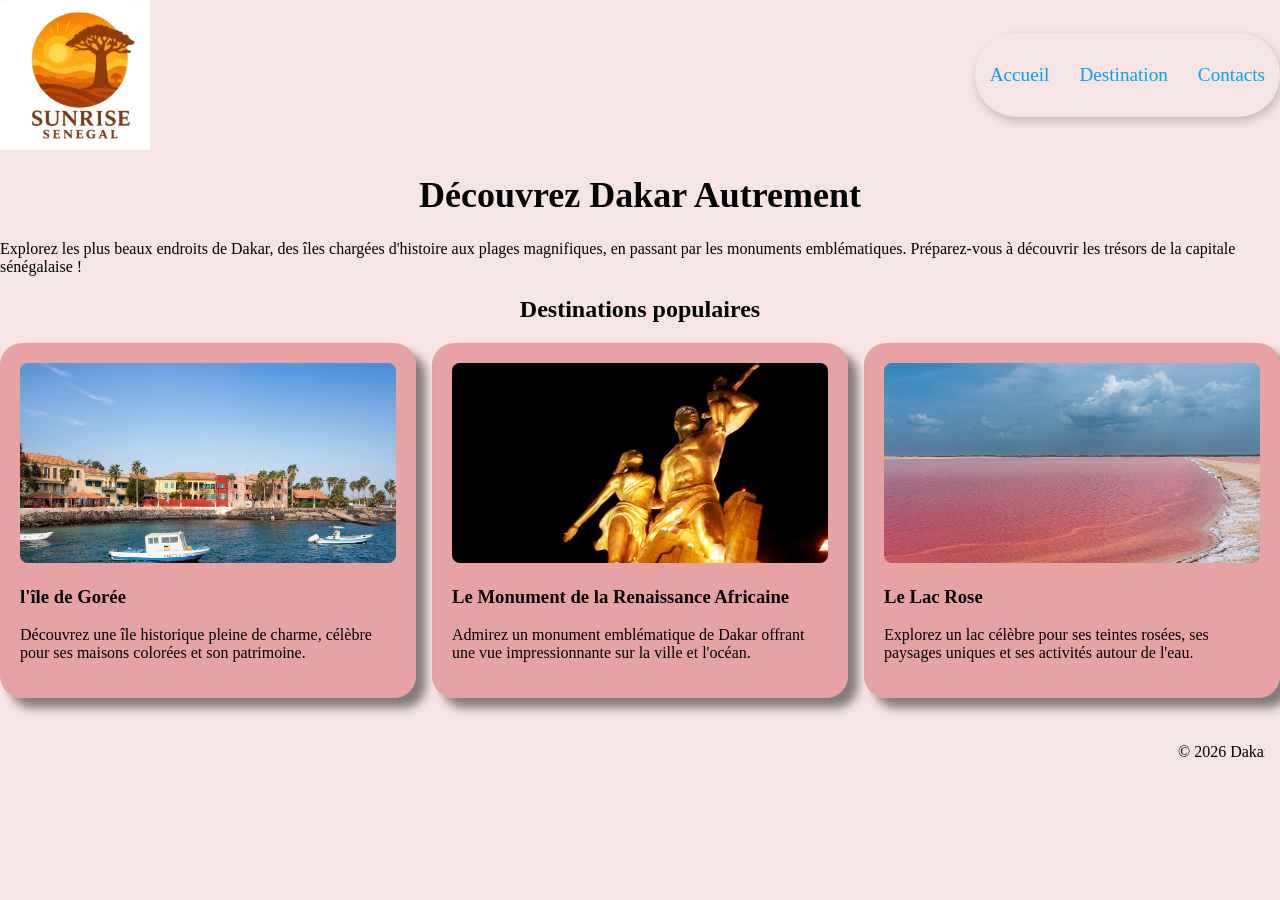
<file: index.html>
<!DOCTYPE html>
<html lang="fr">
<head>
    <meta charset="UTF-8">
    <meta name="viewport" content="width=device-width, initial-scale=1.0">
    <title>Dakar-Explorer</title>
    <link rel="stylesheet" href="style.css">
</head>
<body>
  <header>
<img src="Images/logo.png" alt="logo" width="150" height="150">    
      <nav>
            <ul>
              <li><a href="index.html">Accueil</a></li>
              <li><a href="destination.html">Destination</a></li>
              <li><a href="contacts.html">Contacts</a></li>

            </ul>
      </nav>
  </header>
    <main>
        <h1>Découvrez Dakar Autrement</h1>
        <p>Explorez les plus beaux endroits de Dakar, 
            des îles chargées d'histoire aux plages magnifiques,
            en passant par les monuments emblématiques. 
            Préparez-vous à découvrir les trésors de la capitale sénégalaise !
        </p>

        <h2>Destinations populaires</h2>
     <section>
          <article>
              <img src="Images/gorée.jpg" alt="Gorée">
              <h3>l'île de Gorée </h3>
             <p>Découvrez une île historique pleine de charme,
              célèbre pour ses maisons colorées 
              et son patrimoine.</p>
          </article>
           
         <article>
             <img src="Images/R.jpg" alt="Monument" >
             <h3>Le Monument de la Renaissance Africaine</h3>
             <p>Admirez un monument emblématique de Dakar 
             offrant une vue impressionnante sur la ville et l'océan.</p>
         </article>
            
         <article>
            <img src="Images/lac.jpg" alt="Lac Rose" >
             <h3>Le Lac Rose</h3>
             <p>Explorez un lac célèbre pour ses teintes rosées, 
              ses paysages uniques et ses activités autour de l'eau.</p>
          </article>
     </section>
    </main>

 <footer>
     <marquee behavior="" direction="">
          © 2026 Dakar Explorer — Explorez Dakar, vivez le Sénégal !
       </marquee>
  </footer>
</body>

</html>
</file>
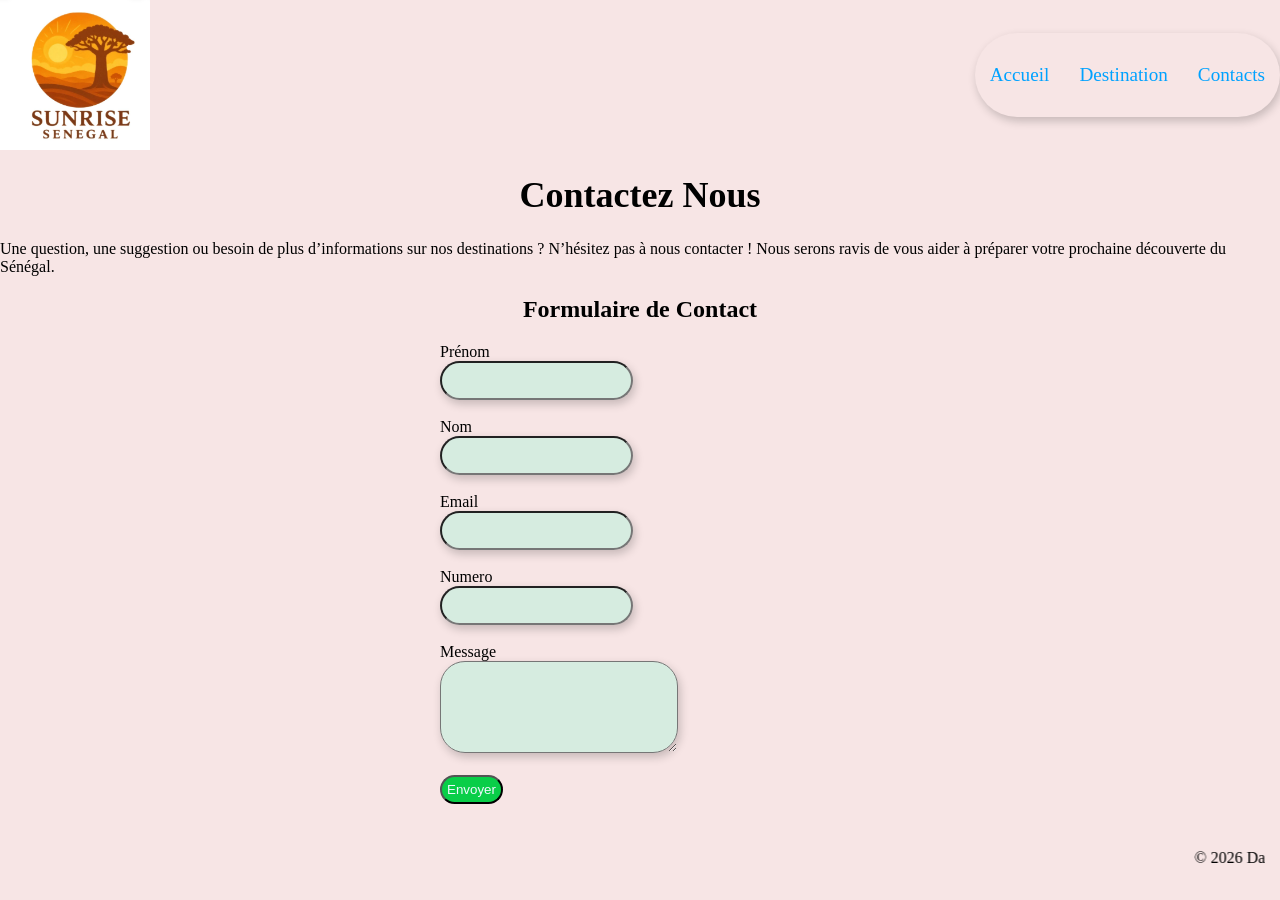
<file: contacts.html>
<!DOCTYPE html>
<html lang="fr">
<head>
    <meta charset="UTF-8">
    <meta name="viewport" content="width=device-width, initial-scale=1.0">
    <title>Dakar-Explorer</title>
    <link rel="stylesheet" href="style.css">
</head>
<body>
 <header>
       <img src="Images/logo.png" alt="logo" width="150" height="150">
          
        <nav>
            <ul>
                <li><a href="index.html">Accueil</a></li>
                <li><a href="destination.html">Destination</a></li>
                <li><a href="contacts.html">Contacts</a></li>

            </ul>
        </nav>
  </header>
  <main>
      <h1>Contactez Nous</h1>
      <p>Une question, une suggestion ou besoin de plus d’informations sur nos destinations ? N’hésitez pas à nous contacter ! Nous serons ravis de vous aider à préparer votre prochaine découverte du Sénégal.</p>
      <h2>Formulaire de Contact</h2>
      
      <section id="formulaire">
          <form action="https://formsubmit.co/1boitedereception2026@gmail.com" method="POST">
              <label for="prenom">Prénom</label> <br>
              <input type="text" id="prenom" name="prenom" required> <br><br>

              <label for="nom">Nom</label> <br>
              <input type="text" id="nom" name="nom" required> <br><br>

              <label for="email">Email</label> <br>
              <input type="email" name="email" id="email" required> <br><br>
              

              <label for="number">Numero</label> <br>
              <input type="tel" id="number" name="number"> <br><br>

              <label for="message">Message</label><br>
              <textarea name="message" id="message"></textarea><br><br>

               <button type="submit">Envoyer</button>
          </form>
      </section>
  </main>

  <footer>
     <marquee behavior="" direction="">
          © 2026 Dakar Explorer — Explorez Dakar, vivez le Sénégal !
      </marquee>
  </footer>
</body>
</html>
</file>
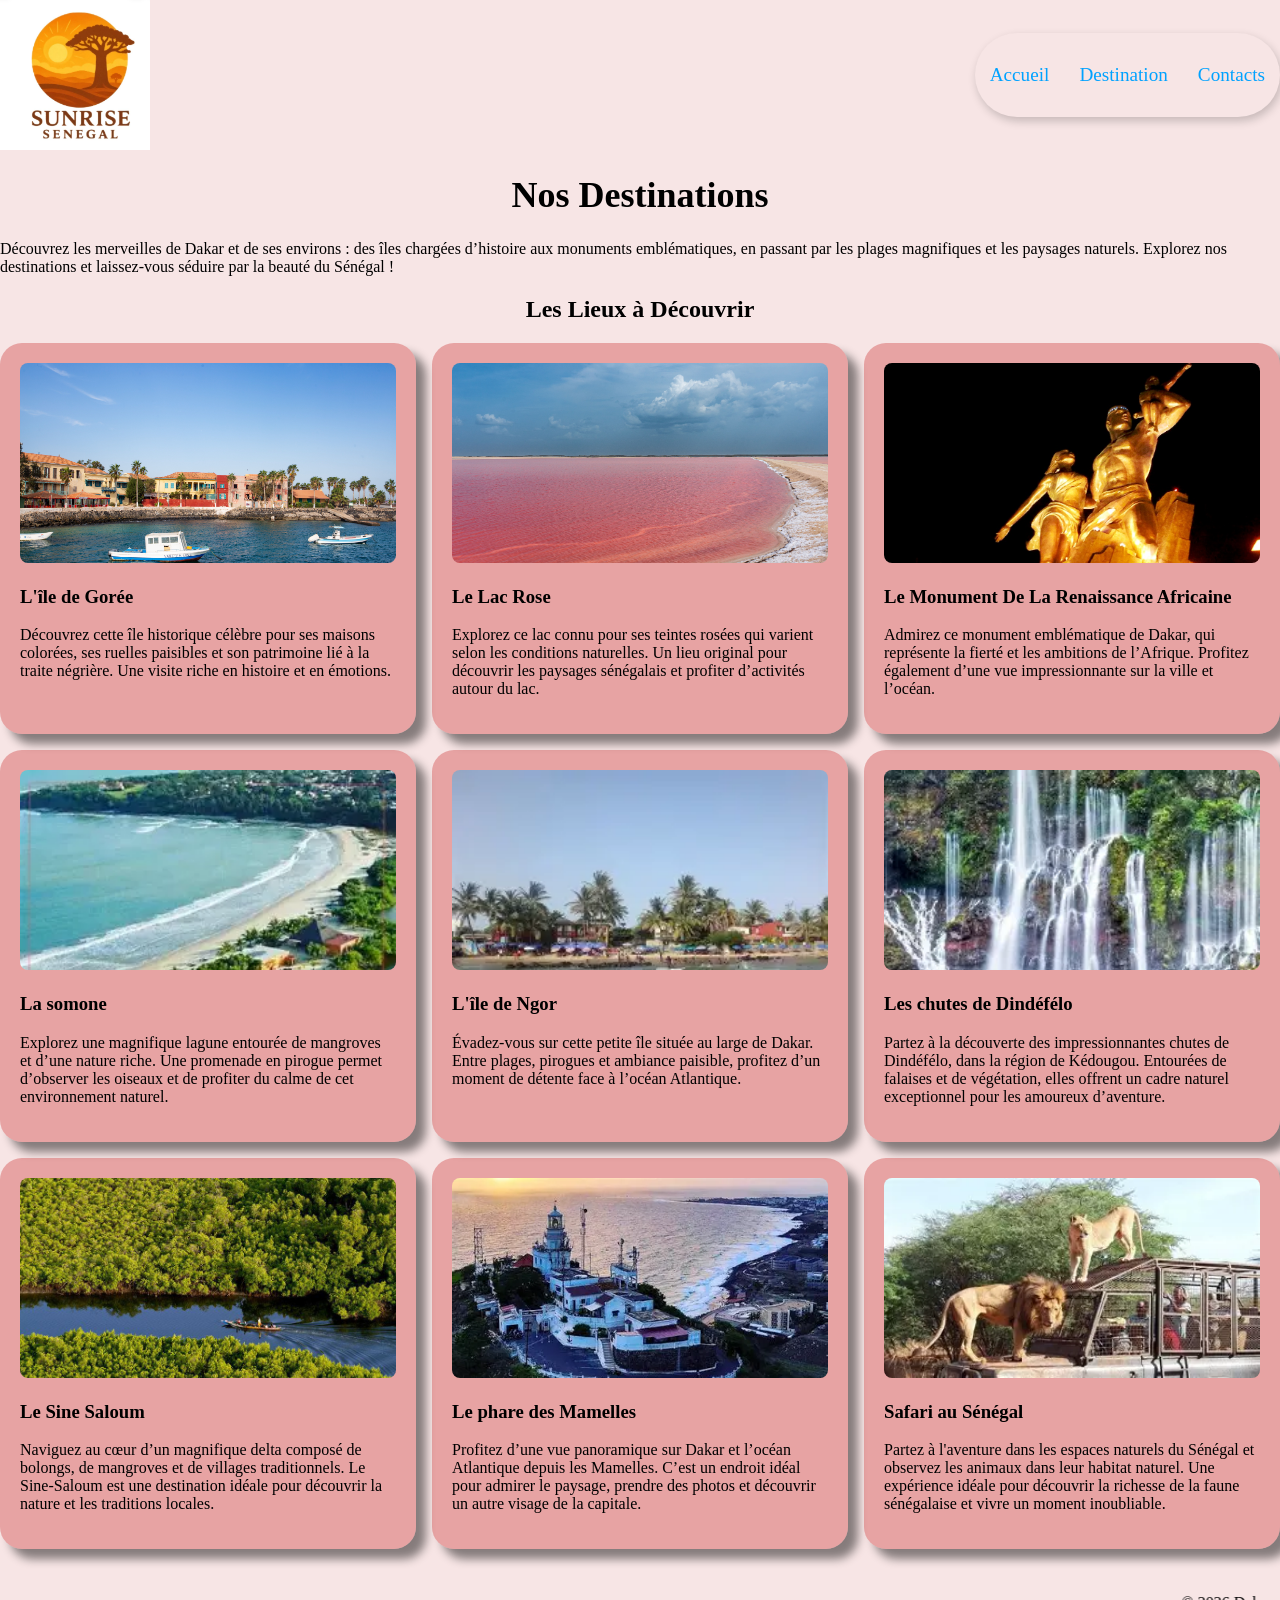
<file: destination.html>
<!DOCTYPE html>
<html lang="fr">
<head>
    <meta charset="UTF-8">
    <meta name="viewport" content="width=device-width, initial-scale=1.0">
    <title>Dakar-Explorer</title>
    <link rel="stylesheet" href="style.css">
</head>
<body>

 <header>
   <img src="Images/logo.png" alt="logo" width="150" height="150">

    <nav>
       <ul>
         <li><a href="index.html">Accueil</a></li>
         <li><a href="destination.html">Destination</a></li>
         <li><a href="contacts.html">Contacts</a></li>

       </ul>
     </nav>  
 </header>

 <main>
   <h1>Nos Destinations</h1>
   <p>Découvrez les merveilles de Dakar et de ses environs : des îles chargées d’histoire aux monuments emblématiques, en passant par les plages magnifiques et les paysages naturels. Explorez nos destinations et laissez-vous séduire par la beauté du Sénégal !</p>
    
   <h2>Les Lieux à Découvrir</h2>
       
   <section>
         <article>
             <img src="Images/gorée.jpg" alt="gorée">
             <h3>L'île de Gorée</h3>
             <p>Découvrez cette île historique célèbre pour ses maisons colorées, ses ruelles paisibles et son patrimoine lié à la traite négrière. Une visite riche en histoire et en émotions.</p>
         </article>

         <article>
             <img src="Images/lac.jpg" alt="Lac Rose">
             <h3>Le Lac Rose</h3>
             <p>Explorez ce lac connu pour ses teintes rosées qui varient selon les conditions naturelles. Un lieu original pour découvrir les paysages sénégalais et profiter d’activités autour du lac.</p>
         </article>

          <article>
             <img src="Images/R.jpg" alt="Monument">
             <h3>Le Monument De La Renaissance Africaine</h3>
             <p>Admirez ce monument emblématique de Dakar, qui représente la fierté et les ambitions de l’Afrique. Profitez également d’une vue impressionnante sur la ville et l’océan.</p>
          </article>

           <article>
             <img src="Images/somone.webp" alt="Somone">
             <h3>La somone</h3>
             <p>Explorez une magnifique lagune entourée de mangroves et d’une nature riche. Une promenade en pirogue permet d’observer les oiseaux et de profiter du calme de cet environnement naturel.</p>
           </article>

           <article>
             <img src="Images/ngor.webp" alt="Ngor">
             <h3>L'île de Ngor</h3>
             <p>Évadez-vous sur cette petite île située au large de Dakar. Entre plages, pirogues et ambiance paisible, profitez d’un moment de détente face à l’océan Atlantique.</p>
           </article>

           <article>
             <img src="Images/chute.webp" alt="Kédougou">
             <h3>Les chutes de Dindéfélo</h3>
             <p>Partez à la découverte des impressionnantes chutes de Dindéfélo, dans la région de Kédougou. Entourées de falaises et de végétation, elles offrent un cadre naturel exceptionnel pour les amoureux d’aventure.</p>
           </article>

           <article>
             <img src="Images/le sine saloum.jpg" alt="Sine-Saloum">
             <h3>Le Sine Saloum</h3>
             <p>Naviguez au cœur d’un magnifique delta composé de bolongs, de mangroves et de villages traditionnels. Le Sine-Saloum est une destination idéale pour découvrir la nature et les traditions locales.</p>
           </article>

           <article>
             <img src="Images/phare des mamelle.webp" alt="Mamelles">
             <h3>Le phare des Mamelles</h3>
             <p>Profitez d’une vue panoramique sur Dakar et l’océan Atlantique depuis les Mamelles. C’est un endroit idéal pour admirer le paysage, prendre des photos et découvrir un autre visage de la capitale.</p>
           </article>

           <article>
             <img src="Images/safari.webp" alt="Safari">
             <h3>Safari au Sénégal</h3>
             <p>Partez à l'aventure dans les espaces naturels du Sénégal et observez les animaux dans leur habitat naturel. Une expérience idéale pour découvrir la richesse de la faune sénégalaise et vivre un moment inoubliable.</p>
           </article>
   </section>
 </main>
 <footer>
   <marquee behavior="" direction="">
     © 2026 Dakar Explorer — Explorez Dakar, vivez le Sénégal !
   </marquee>
  </footer>
</body>
</html>
</file>
<file: style.css>
body {
    background-color: rgb(247, 229, 229);
   margin: 0 ;
}
header{
    display: flex;
    align-items: center;
    justify-content: space-between;
}
article {
    background-color: rgba(206, 68, 68, 0.408);
    padding: 20px;
    border-radius: 22px;
    box-shadow: 10px 10px 10px rgba(0, 0, 0, 0.463);
}
section {
    display: grid;
    grid-template-columns: 1fr 1fr 1fr;
    gap: 16px;
}
h1 {
    font-size: 36px;
    text-align: center;
}
h2 {
    text-align: center;
}
nav {
    background-color: rgb(247, 229, 229);
    padding: 15px;
    border-radius: 50px;
    box-shadow: 2px 4px 10px rgba(0, 0, 0, 0.2);
    
}
    
nav a {
    color: rgb(0, 162, 255);
    text-decoration: none;
    transition: 0.2s;
}
nav a:hover{
    color: black;
}
nav ul {
    display: flex;
    flex-direction: row;
    justify-content: center;
    list-style: none;
    padding: 0;
    gap: 30px;
}
nav li {
    font-size: larger;
}
article img {
    width: 100%;
    height: 200px;
    object-fit: cover;
    border-radius: 8px;
    object-position: top;
}
footer {
    margin-top: 30px;
    padding: 15px;
}
#formulaire {
    max-width: 400px;
    margin: 0 auto;
    box-sizing: border-box;
}
button:hover{
    color: black;
}

button{
        background-color: rgb(9, 206, 72);
        color: aliceblue;
        border-radius:25px ;
        padding: 5px;
        cursor: pointer;


}
input{
    background-color: rgba(127, 255, 212, 0.27);
    border-radius: 50px;
    padding: 10px;
    box-shadow: 2px 4px 10px rgba(0, 0, 0, 0.2);

}
textarea{
  background-color: rgba(127, 255, 212, 0.27);
  border-radius: 25px;
  padding: 30px;
  box-shadow: 2px 4px 10px rgba(0, 0, 0, 0.2);

}

@media (max-width: 600px)
 {
    section 
     {
        grid-template-columns: 1fr 1fr;
     }
 }
</file>
